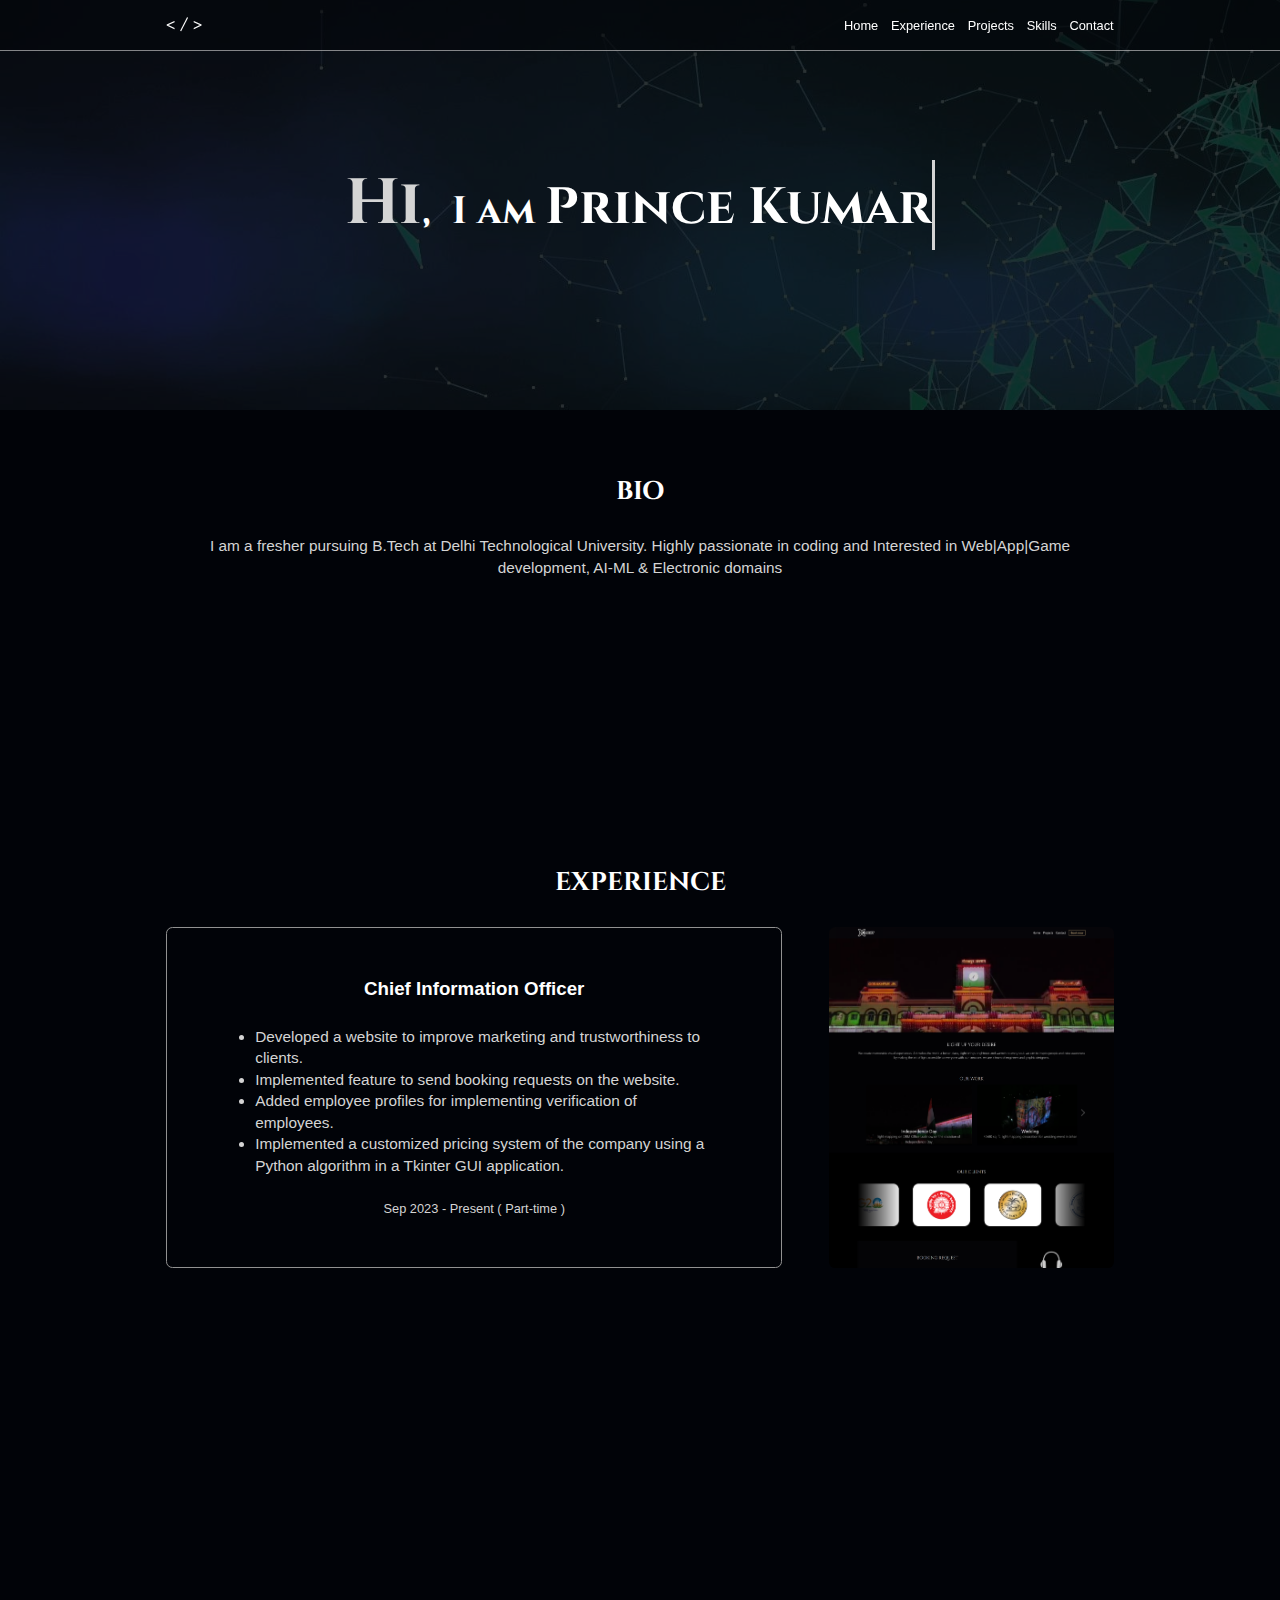
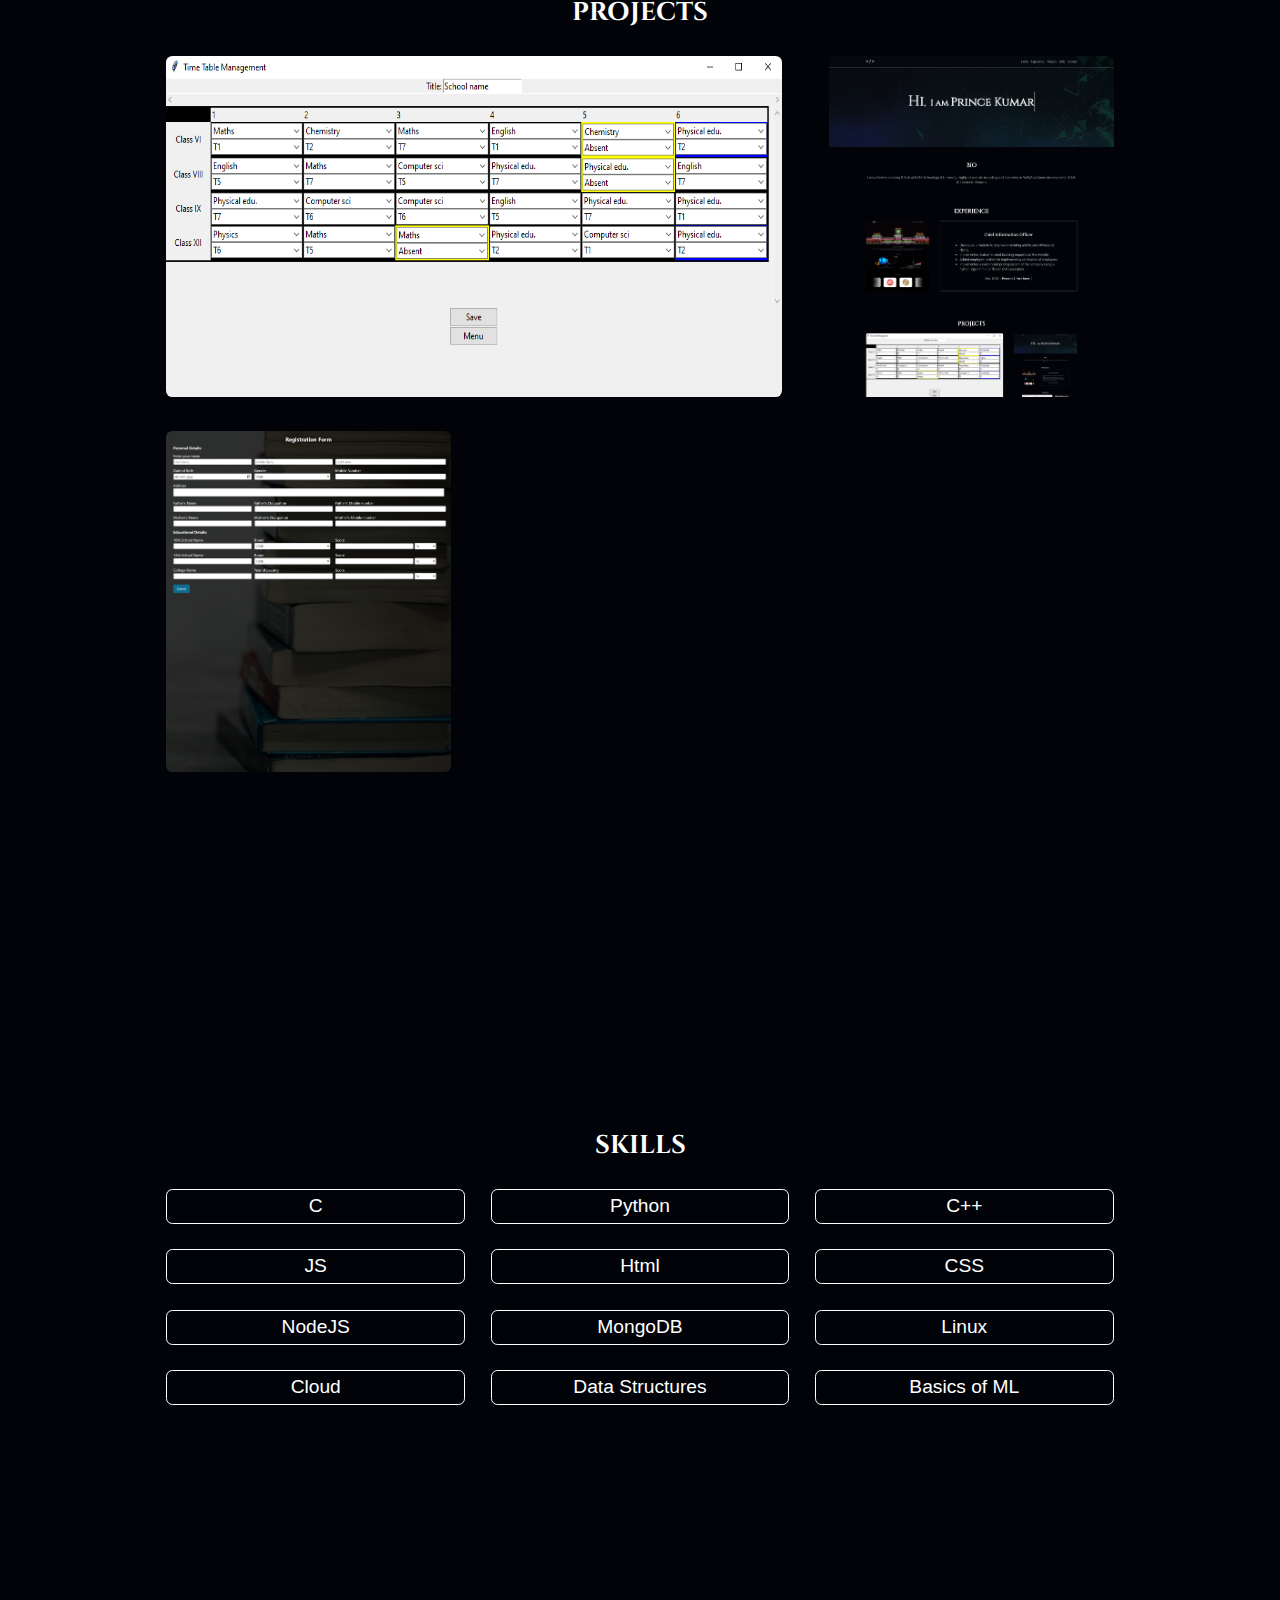
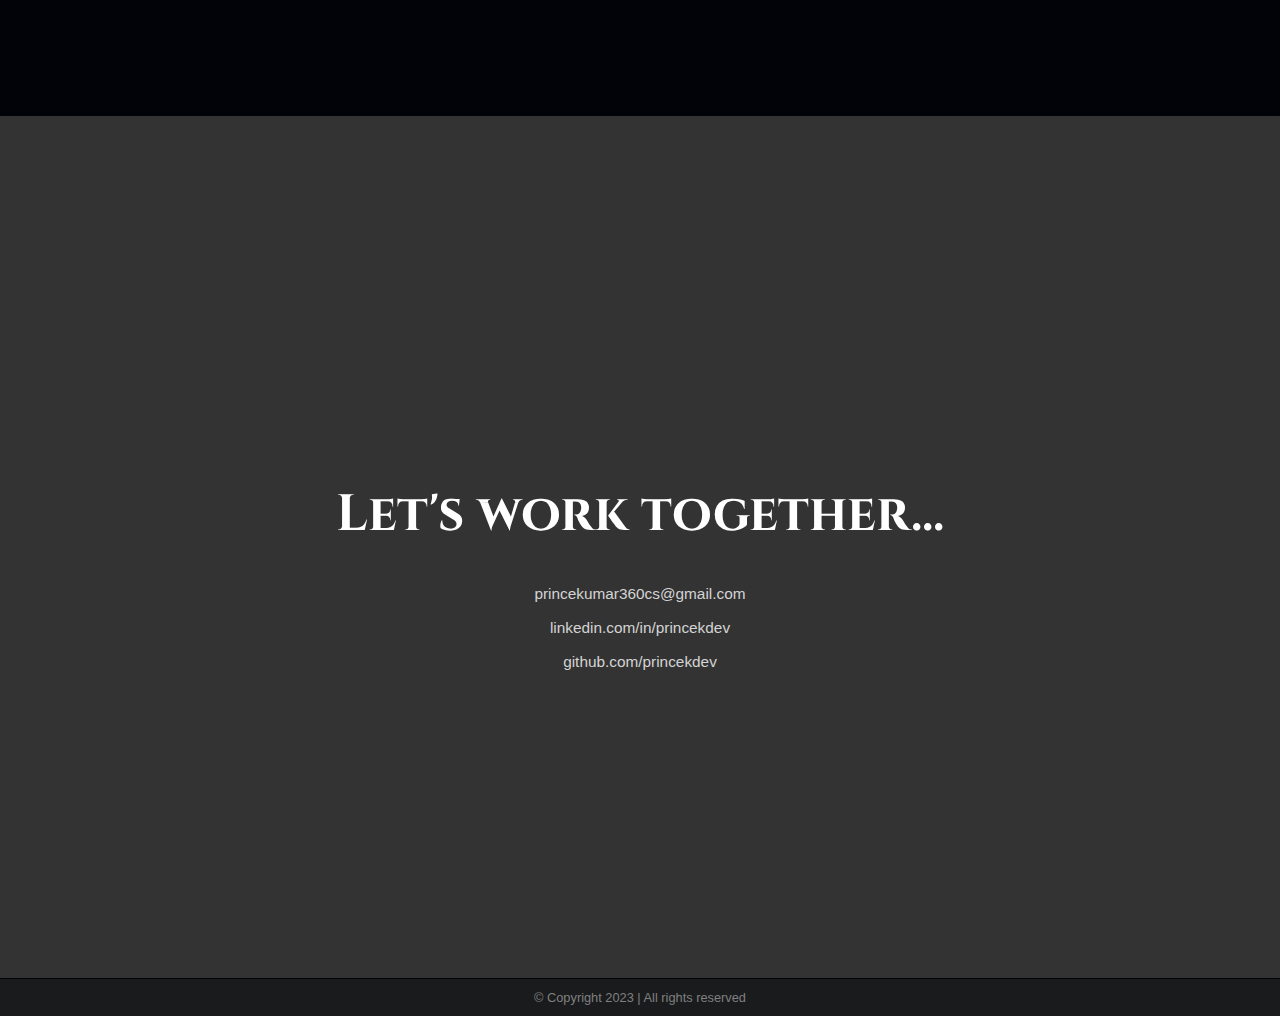
<file: index.html>
<!DOCTYPE html>
<html lang="en">

<head>
  <meta charset="UTF-8" />
  <meta name="viewport" content="width=device-width, initial-scale=1.0" />
  <title>Prince Kumar</title>
  <link rel="stylesheet" href="static/css/style.css" />
  <link rel="preconnect" href="https://fonts.googleapis.com">
  <link rel="preconnect" href="https://fonts.gstatic.com" crossorigin>
  <link href="https://fonts.googleapis.com/css2?family=Cinzel&display=swap" rel="stylesheet">
</head>

<body>
  <header>
    <div class="logo">&lt; / &gt;</div>
    <nav>
      <ul>
        <li>
          <a href="#home">Home</a>
        </li>
        <li>
          <a href="#experience">Experience</a>
        </li>
        <li>
          <a href="#project">Projects</a>
        </li>
        <li>
          <a href="#skills">Skills</a>
        </li>
        <li>
          <a href="#contact">Contact</a>
        </li>
      </ul>
    </nav>
  </header>
  <main>
    <section id="home">
      <div class="container">
        <div class="home-content">
          <h1>
            <span class="hi-text">Hi</span>, &ThickSpace;I am
            <span class="name-text">Prince Kumar</span>
          </h1>
        </div>
      </div>
    </section>

    <section id="about">
      <h3 class="section-heading">BIO</h3>
      <div class="container">
        <p>
          I am a fresher pursuing B.Tech at Delhi Technological University. Highly passionate in coding and Interested
          in Web|App|Game development, AI-ML & Electronic domains
        </p>
      </div>
    </section>

    <section id="experience">
      <h3 class="section-heading">EXPERIENCE</h3>
      <div class="experience-container">
        <div class="grid-item">
          <div class="experience">
            <h3 class="section-sub-heading">Chief Information Officer</h3>
            <ul class="about-experience">
              <li>Developed a website to improve marketing and trustworthiness to clients.</li>
              <li>Implemented feature to send booking requests on the website.</li>
              <li>Added employee profiles for implementing verification of employees.</li>
              <li>Implemented a customized pricing system of the company using a Python algorithm in a Tkinter GUI
                application.</li>
            </ul>
            <span>Sep 2023 - Present ( Part-time )</span>
          </div>
        </div>
        <div class="grid-item">
          <div class="card">
            <img src="static/images/experience-rcxlight.png" alt="Experience 1" />
            <a href="https://rcxlight.com">
              <div class="card-content">
                <h4>Website</h4>
              </div>
            </a>
          </div>
        </div>
      </div>
    </section>

    <section id="project">
      <h3 class="section-heading">PROJECTS</h3>
      <div class="project-container">
        <div class="grid-item">
          <div class="card">
            <img src="static/images/project-schooltimetablemanager.png" alt="Project" />
            <a href="https://github.com/princekdev/schooltimetablemanager">
              <div class="card-content">
                <h4>Time Table Manager</h4>
              </div>
            </a>
          </div>
        </div>
        <div class="grid-item">
          <div class="card">
            <img src="static/images/project-portfolio.png" alt="Project" />
            <a href="https://github.com/princekdev/portfolio">
              <div class="card-content">
                <h4>Portfolio</h4>
              </div>
            </a>
          </div>
        </div>
        <div class="grid-item">
          <div class="card">
            <img src="static/images/project-registrationform.png" alt="Project" />
            <a href="https://github.com/princekdev/studentform">
              <div class="card-content">
                <h4>Registration Form</h4>
              </div>
            </a>
          </div>
        </div>
      </div>
    </section>

    <section id="skills">
      <h3 class="section-heading">SKILLS</h3>
      <div class="container">
        <div class="skill-container">
          <div class="grid-item">
            <div class="skill-card">
              <h4>C</h4>
            </div>
          </div>
          <div class="grid-item">
            <div class="skill-card">
              <h4>Python</h4>
            </div>
          </div>
          <div class="grid-item">
            <div class="skill-card">
              <h4>C++</h4>
            </div>
          </div>
          <div class="grid-item">
            <div class="skill-card">
              <h4>JS</h4>
            </div>
          </div>
          <div class="grid-item">
            <div class="skill-card">
              <h4>Html</h4>
            </div>
          </div>
          <div class="grid-item">
            <div class="skill-card">
              <h4>CSS</h4>
            </div>
          </div>
          <div class="grid-item">
            <div class="skill-card">
              <h4>NodeJS</h4>
            </div>
          </div>
          <div class="grid-item">
            <div class="skill-card">
              <h4>MongoDB</h4>
            </div>
          </div>
          <div class="grid-item">
            <div class="skill-card">
              <h4>Linux</h4>
            </div>
          </div>
          <div class="grid-item">
            <div class="skill-card">
              <h4>Cloud</h4>
            </div>
          </div>
          <div class="grid-item">
            <div class="skill-card">
              <h4>Data Structures</h4>
            </div>
          </div>
          <div class="grid-item">
            <div class="skill-card">
              <h4>Basics of ML</h4>
            </div>
          </div>
        </div>
      </div>
    </section>

    <section id="contact">
      <div class="container">
        <h2>Let's work together...</h2>
        <a href="mailto:princekumar360cs@gmail.com">princekumar360cs@gmail.com</a>
        <a href="https://linkedin.com/in/princekumar14">linkedin.com/in/princekdev</a>
        <a href="https://github.com/princekumar08">github.com/princekdev</a>
      </div>
    </section>
  </main>
  <footer>
    <span class="container">&copy; Copyright 2023 | All rights reserved<span>
  </footer>
</body>

</html>
</file>
<file: static/css/style.css>
@import url("https://fonts.googleapis.com/css2?family=Poppins:ital,wght@0,100;0,200;0,300;0,400;0,500;0,600;0,700;0,800;0,900;1,100;1,200;1,300;1,400;1,500;1,600;1,700;1,800;1,900&display=swap");

* {
  margin: 0;
  padding: 0;
  box-sizing: border-box;
}

body,
html {
  font-family: 'Cinzel', serif;
  font-weight: 300;
  line-height: 1.4;
  scroll-behavior: smooth;
  color: white;
}

a {
  text-decoration: none;
  color: white;
}

ul {
  list-style: none;
}

section {
  padding: 3vw 13vw;
  background-color: rgba(1, 3, 8, 1);
  text-align: center;
}

.section-heading {
  font-size: 2vw;
  padding: 2vw 0px;
}

p,
a {
  font-family: 'Segoe UI', sans-serif;
  font-size: 1.2vw;
}

h4 {
  font-family: 'Segoe UI', sans-serif;
}

::-webkit-scrollbar {
  width: 1px;
}

::-webkit-scrollbar-thumb {
  background-color: white;
  border-radius: 0px;
}

::-webkit-scrollbar-track {
  background-color: black;
}


/* ----------------------------------------
    Header
   ---------------------------------------- */

header {
  display: flex;
  align-items: center;
  justify-content: space-between;
  position: sticky;
  top: 0px;
  z-index: 2;
  height: 4vw;
  padding: 0px 13vw;
  background: rgba(1, 3, 8, 0.5);
  border-bottom: 1px solid rgba(255, 255, 255, 0.514);
}

nav {
  display: flex;
  align-items: center;
  justify-content: space-between;
  animation: slide-left-fade-in 1s linear forwards;
}

nav ul {
  display: flex;
  gap: 1vw;
}

nav li a {
  font-size: 1vw;
}

nav li:hover a {
  color: grey;
  transition: 0.3s ease-in-out;
}

.logo {
  font-size: 1.5vw;
  font-weight: 700;
  animation: slide-right-fade-in 1s linear forwards;
}

@keyframes slide-right-fade-in {
  0% {
    transform: translateX(-2vw);
    opacity: 0;
  }

  100% {
    transform: translateX(0vw);
    opacity: 1;
  }
}

@keyframes slide-left-fade-in {
  0% {
    transform: translateX(2vw);
    opacity: 0;
  }

  100% {
    transform: translateX(0vw);
    opacity: 1;
  }
}


/* ----------------------------------------
    Home
   ---------------------------------------- */

#home {
  height: 32vw;
  display: flex;
  align-items: center;
  justify-content: center;
  margin-top: -4vw;
  background: image-set("../images/bg.jpg") rgba(0, 0, 0, 0.8);
  /* https://wallpaperaccess.com/full/5651999.jpg */
  background-size: 120vw;
  background-position-y: -10vw;
  background-blend-mode: darken;
  background-attachment: fixed;
  animation: bg-move 10s linear infinite;
}

@keyframes bg-move {
  0% {
    background-position-y: -10vw;
  }

  50% {
    background-position-y: 0vw;
  }

  100% {
    background-position-y: -10vw;
  }
}


#home h1 {
  font-size: 3vw;
  font-weight: bold;
  border-right: 0.3vw solid rgb(212, 212, 212);
  overflow: hidden;
  white-space: nowrap;
  margin: 0 auto;
  animation: typing 1.5s steps(21, end), blink-caret 0.75s step-end infinite;
}

.hi-text {
  font-size: 5vw;
  font-weight: bold;
  color: rgb(212, 212, 212);
}

.name-text {
  font-size: 4vw;
}

@keyframes typing {
  from {
    width: 0;
  }

  to {
    width: 100%;
  }
}

@keyframes blink-caret {

  from,
  to {
    border-color: transparent;
  }

  50% {
    border-color: grey;
  }
}


/* ----------------------------------------
    About
   ---------------------------------------- */

#about p {
  color: rgb(212, 212, 212);
}

/* ----------------------------------------
    Experience
   ---------------------------------------- */

#experience {
  padding-bottom: 5vw;
  min-height: 100vh;
  display: flex;
  flex-direction: column;
  justify-content: center;
}

.experience-container {
  display: grid;
  grid-template-columns: auto 30%;
  gap: 5%;
}

.experience-container> :nth-child(0) {
  grid-column: span 2;
}

.experience {
  display: flex;
  flex-direction: column;
  justify-content: center;
  padding: 2% 12%;
  width: 100%;
  border: 1px solid rgb(145, 145, 145);
  border-radius: 0.5vw;
  height: 100%;
}

.experience h3 {
  width: 100%;
  font-family: 'Segoe UI', Tahoma, Geneva, Verdana, sans-serif;
  font-weight: 600;
}

.about-experience {
  color: rgb(212, 212, 212);
  font-family: 'Segoe UI', Tahoma, Geneva, Verdana, sans-serif;
  font-size: 1.2vw;
  list-style-type: disc;
  margin-left: 3%;
  margin-top: 5%;
}

.about-experience li {
  text-align: left;
}

.experience span {
  font-family: Verdana, Geneva, Tahoma, sans-serif;
  font-size: 1vw;
  margin-top: 5%;
  color: rgb(212, 212, 212);
}

.card {
  display: flex;
  flex-direction: column;
  width: 100%;
  height: 100%;
  border-radius: 0.5vw;
  overflow: hidden;
  position: relative;
}

.card-content {
  padding: 2vw 0px;
  position: absolute;
  bottom: 0;
  width: 100%;
  transition: transform 0.5s ease-in-out;
  transform: translateY(101%);
  background: white;
  text-align: center;
}


.card h4 {
  font-size: 1.5vw;
  color: purple;
}

.card:hover {
  transform: scale(1.05);
  transition: 0.5s ease-in-out;
}

.card img {
  width: 100%;
  height: 100%;
}

.card:hover img {
  transform: scale(1.05);
  transition: 0.3s ease-in-out;
  opacity: 0.8;
}

.card:hover .card-content {
  transform: translateY(0px);
}

/* ----------------------------------------
    Projects
   ---------------------------------------- */

#project {
  padding-bottom: 5vw;
  min-height: 100vh;
  display: flex;
  flex-direction: column;
  justify-content: center;
}

.project-container {
  display: grid;
  grid-template-columns: repeat(auto-fit, minmax(30%, 1fr));
  gap: 5%;
}

.project-container> :nth-child(1) {
  grid-column: span 2;
}


/* ----------------------------------------
    Skills
   ---------------------------------------- */

#skills {
  padding-bottom: 5vw;
  min-height: 100vh;
  display: flex;
  flex-direction: column;
  justify-content: center;
}

.skill-container {
  display: grid;
  grid-template-columns: repeat(auto-fit, minmax(280px, 1fr));
  gap: 2vw;
}

.skill-card {
  display: flex;
  flex-direction: column;
  width: 100%;
  border-radius: 0.5vw;
  overflow: hidden;
  border: 1px solid #ffffff;
  padding: 3px;
}

.skill-card h4 {
  font-size: 1.5vw;
  font-weight: 400;
}

.skill-card:hover {
  transform: scale(1.05);
  transition: 0.5s ease-in-out;
}

/* ----------------------------------------
    Contact us
   ---------------------------------------- */

#contact {
  display: flex;
  align-items: center;
  justify-content: center;
  height: 40vw;
  margin-bottom: -3vw;
  background: image-set("../images/bg2.jpg") rgba(0, 0, 0, 0.8);
  background-blend-mode: darken;
  background-size: 120vw;
  background-attachment: fixed;
  text-align: center;
  animation: bg-move-2 10s linear infinite;
  min-height: 100vh;
}

@keyframes bg-move-2 {
  0% {
    background-position-x: -10vw;
  }

  50% {
    background-position-x: 0vw;
  }

  100% {
    background-position-x: -10vw;
  }
}

#contact .container {
  display: flex;
  flex-direction: column;
  justify-content: center;
}

#contact h2 {
  font-size: 4vw;
  margin: 2vw 0;
}

#contact a {
  margin: 0.5vw 0vw;
  color: rgb(212, 212, 212);
}


/* ----------------------------------------
    Footer
   ---------------------------------------- */

footer {
  display: flex;
  align-items: center;
  justify-content: center;
  background: rgba(1, 3, 8, 0.5);
  border-top: 1px solid rgb(1, 3, 8);
  color: grey;
  height: 3vw;
}

footer span {
  font-size: 1vw;
  font-family: 'Segoe UI', Tahoma, Geneva, Verdana, sans-serif;
}


/* ----------------------------------------
    Media Queries
   ---------------------------------------- */

@media (max-width: 1200px) {
  header {
    padding: 0px 8vw;
    height: 5vw;
  }

  .logo {
    font-size: 2.5vw;
  }

  nav li a {
    font-size: 2vw;
  }

  section {
    padding: 1vw 8vw;
  }

  nav li a {
    font-size: 1.7vw;
  }

  p,
  a {
    font-size: 2vw;
  }

  .section-heading {
    font-size: 2.5vw;
  }

  #home {
    margin-top: -5vw;
    height: 50vw;
  }

  #experience {
    min-height: initial !important;
  }

  #project {
    min-height: initial !important;
  }

  #skills {
    min-height: initial !important;
  }

  .skill-container {
    grid-template-columns: repeat(auto-fit, minmax(30vw, 1fr));
    gap: 2vw !important;
  }

  .skill-card {
    border-radius: 7px;
  }

  .skill-card h4 {
    font-size: 2vw;
  }

  .experience-container {
    grid-template-columns: repeat(auto-fit, minmax(30vw, 1fr));
    gap: 1vw;
  }

  .card h4 {
    font-size: 2vw;
  }

  #contact {
    height: 50vw;
    margin-bottom: -5vw;
    min-height: initial !important;
  }

  footer {
    height: 5vw;
  }

  footer span {
    font-size: 2vw;
  }
}

@media (max-width: 500px) {
  header {
    padding: 0px 5vw;
    height: 10vw;
    justify-content: left;
  }

  .logo {
    font-size: 4.5vw;
  }

  nav {
    display: none;
  }

  #home {
    margin-top: -10vw;
  }

  #home h1 {
    font-size: 4vw;
    transform: translateY(3vw);
  }

  .hi-text {
    font-size: 7vw;
  }

  .name-text {
    font-size: 6vw;
  }

  section {
    padding: 5vw 5vw !important;
  }

  .section-heading {
    font-size: 5vw !important;
    margin-bottom: 3%;
  }

  p,
  a {
    font-size: 3.5vw;
  }

  .skill-container {
    grid-template-columns: repeat(auto-fit, minmax(40vw, 1fr));
    gap: 1vw;
  }

  .skill-card h4 {
    font-size: 3.5vw;
  }

  #project {
    padding-bottom: 10vw;
  }

  .experience-container {
    display: flex;
    flex-direction: column;
    gap: 5vw;
  }

  .experience-container .card {
    height: 45vw;
    overflow: hidden;
  }

  .experience-container img {
    height: initial;
  }

  .experience {
    padding: 5%;
    border-radius: 5px;
  }

  .experience h3 {
    font-size: 4.2vw !important;
  }

  .about-experience {
    font-size: 3.6vw;
    margin-left: 5%;
  }

  .experience span {
    font-size: 3.4vw;
  }

  .project-container {
    grid-template-columns: repeat(auto-fit, minmax(47%, 1fr));
    gap: 6%;
  }

  .card {
    border-radius: 5px;
  }

  .card h4 {
    font-size: 3.5vw;
  }

  #contact {
    margin-bottom: -7vw;
    min-height: 80vw;
  }

  #contact h2 {
    font-size: 5vw;
    margin-bottom: 5vw;
  }

  footer {
    height: 7vw;
  }

  footer span {
    font-size: 2.5vw;
  }
}
</file>
